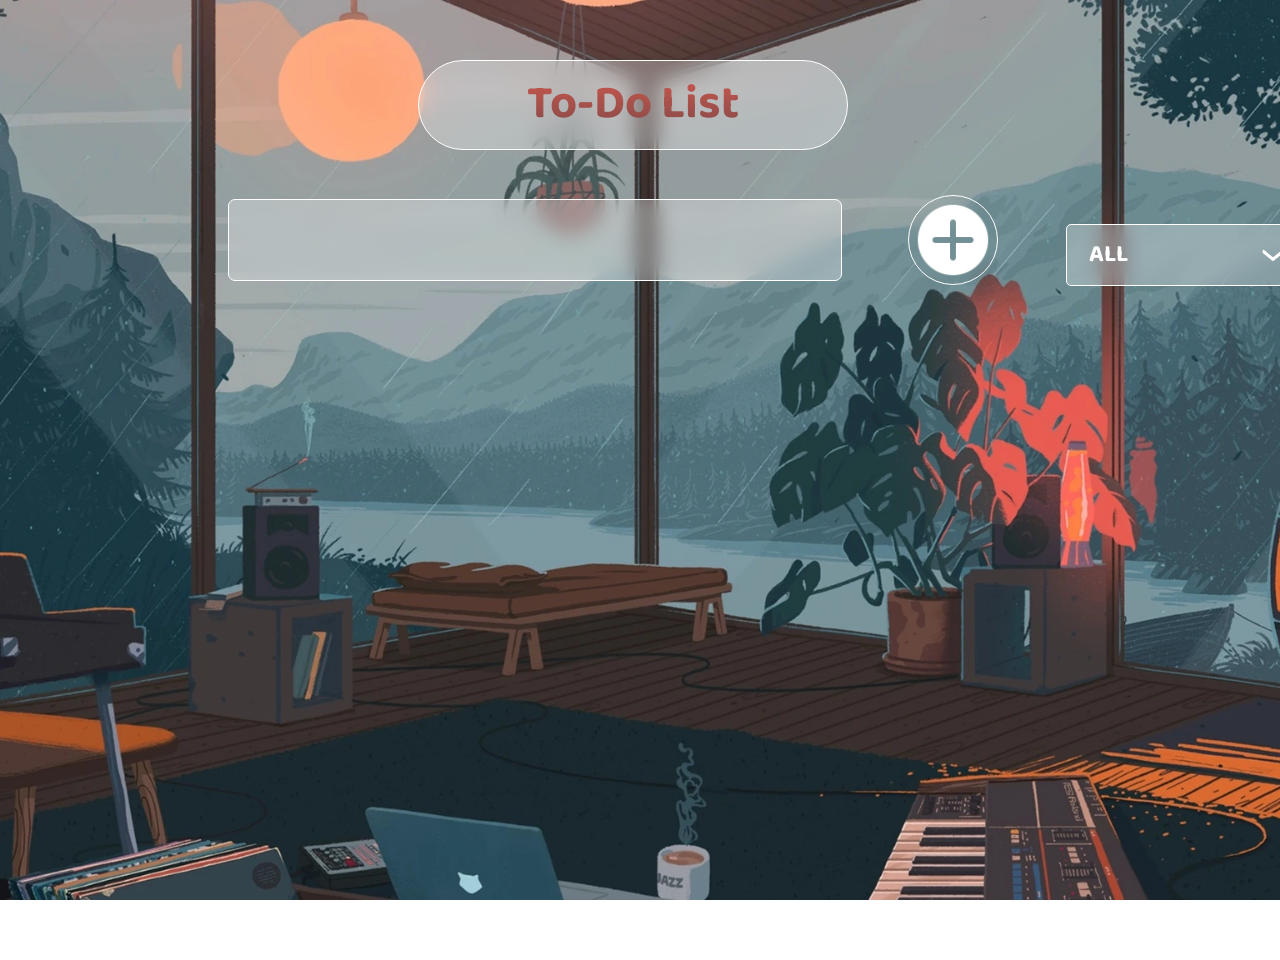
<file: index.html>
<!doctype html>
<html lang="en">

<head>
  <meta charset="UTF-8" />
  <meta name="viewport" content="width=device-width, initial-scale=1.0" />
  <link rel="stylesheet" href="./src/styles/style.css" />
  <link rel="shortcut icon" href="./src/icons/favicon.svg" type="image/x-icon">
  <script src="./script.js" defer></script>
  <title>To-Do List by Bogdara</title>
</head>

<body>
  <div class="todo">
    <div class="todo__title-wrapper">
      <h1 class="todo__title">To-Do List</h1>
    </div>
    <header class="header">
      <form action="" class="header__form header-form">
        <input type="text" class="header-form__input" />
        <button class="header-form__button" type="submit"></button>
      </form>
      <div class="header__filter filter">
        <button class="filter__button filter__text" type="button" data-filter-form-button>All</button>
        <ul class="filter__list filter-list">
          <li class="filter-list__option filter__text" id="all">All</li>
          <li class="filter-list__option filter__text" id="completed">completed</li>
          <li class="filter-list__option filter__text" id="incomplete">incomplete</li>
        </ul>
      </div>
    </header>
    <ul class="todo__list"></ul>
  </div>
</body>

</html>
</file>
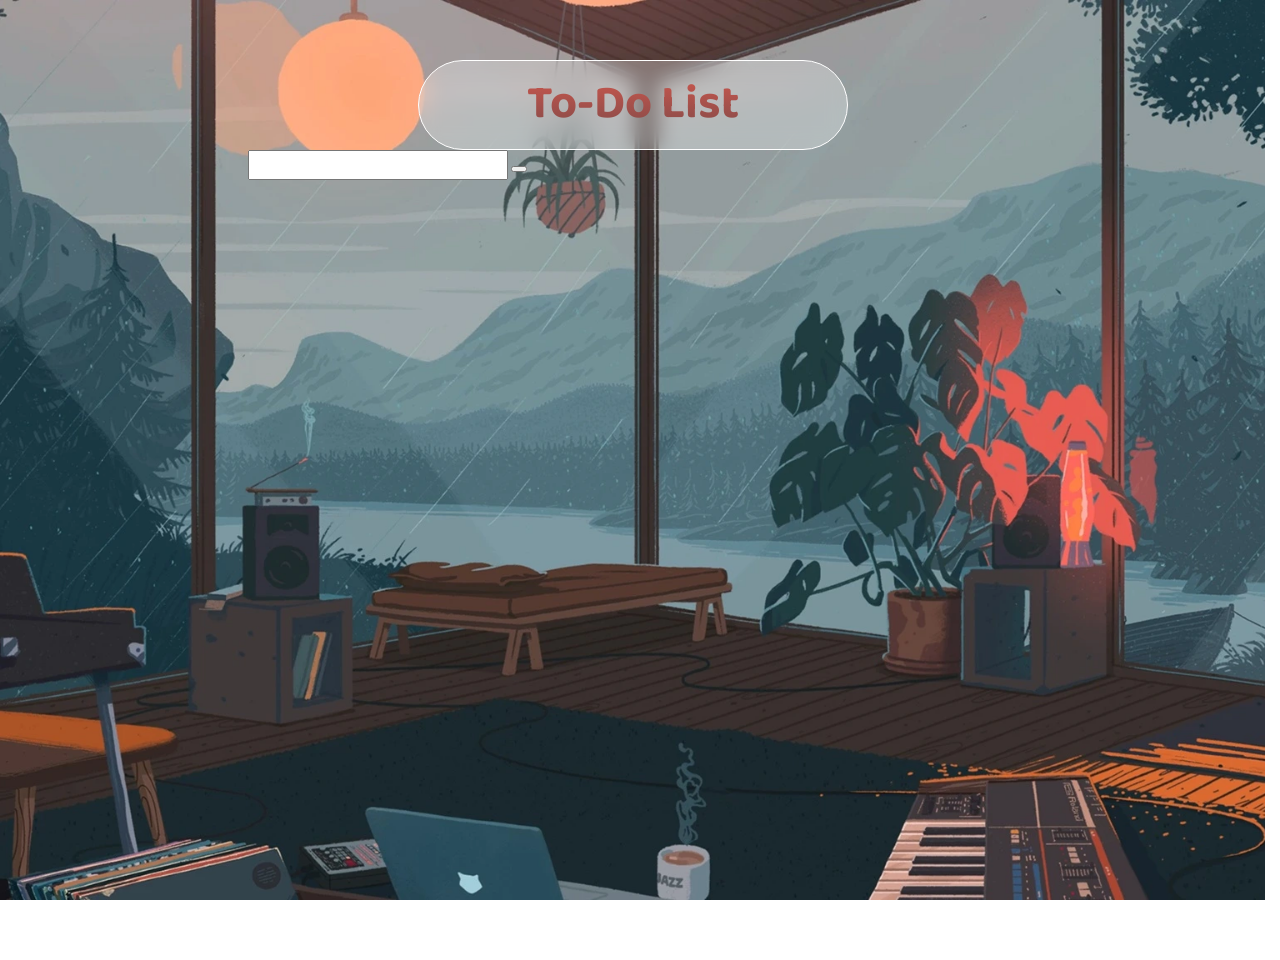
<file: src/index.html>
<!DOCTYPE html>
<html lang="en">
<head>
  <meta charset="UTF-8">
  <meta name="viewport" content="width=device-width, initial-scale=1.0">
  <link rel="stylesheet" href="./styles/style.css">
  <script src="script.js" defer></script>
  <title>To-Do List by Bogdara</title>
</head>
<body>
  <div class="todo">
    <div class="todo__title-wrapper">
      <h1 class="todo__title">
        To-Do List
      </h1>
    </div>
    <form action="" class="todo__form todo-form">
      <input type="text" class="todo-form__input" placeholder=" ">
      <button class="todo-form__button" class="todo-form__button" type="submit"></button>
    </form>
    <ul class="todo__list">
    </ul>
  </div>
</body>
</html>
</file>
<file: src/styles/style.css>
@import url("./normalize.css");
@import url("./fonts.css");
@import url("./variables.css");
@import url("./global.css");

.todo {
  max-width: 770px;
  margin-inline: auto;
}

.todo__title {
  font-size: clamp(1.75rem, 1.1rem + 2.3vw, 4rem);
  line-height: 1;
  background-image: var(--color-gradient);
  -webkit-background-clip: text;
  -webkit-text-fill-color: transparent;
  background-clip: text;
  text-fill-color: transparent;
}

.todo__title-wrapper {
  background-color: var(--color-tranclucent);
  backdrop-filter: var(--blur);
  margin-inline: auto;
  max-width: 430px;
  height: 90px;
  display: flex;
  justify-content: center;
  align-items: center;
  border: var(--border);
  border-radius: var(--border-radius);
  margin-top: 60px;
}

.header__form {
  margin-top: 44px;
  display: flex;
  column-gap: 60px;
  align-items: center;
}

.header-form__input {
  margin-left: -20px;

  width: 614px;
  height: 82px;

  background-color: var(--color-tranclucent);
  backdrop-filter: var(--blur);
  border: var(--border);
  border-radius: 7px;
  color: var(--color-light);

  padding-left: 20px;
  font-size: 24px;

  &:focus,
  &:focus-visible {
    outline: 2px solid var(--color-light);
  }
}

.header-form__button {
  border: none;
  background-color: transparent;
  transition-duration: var(--transition-duration);
  display: flex;
  justify-content: center;

  &::after {
    content: "";
    width: 90px;
    height: 90px;
    background: url("../icons/Plus.svg") center/cover no-repeat;
    backdrop-filter: var(--blur);
    border: var(--border);
    border-radius: 50%;
  }

  &:hover {
    scale: 1.01;
  }
  &:active {
    scale: 0.98;
  }
}

.header {
  display: flex;
  align-items: flex-end;
  column-gap: 62px;
}

.header__filter {
  position: relative;
}

.filter__text {
  border-radius: 2px;
  text-transform: uppercase;

  font-size: 24px;
  color: var(--color-light);
  width: 250px;
  display: flex;
  align-items: center;

  background-color: var(--color-tranclucent);
  backdrop-filter: var(--blur);
  border: var(--border);
  border-radius: 5px;
  padding-inline: 22px;
}
.filter__button {
  position: relative;
  z-index: 200;
  height: 62px;
  font-weight: 700;
  justify-content: space-between;

  &::after {
    content: "";
    background: url(../icons/arrow.svg) center/cover no-repeat;
    width: 40px;
    height: 26px;
  } 
}
.filter__button--active.filter__button::after {
  transform: rotate(180deg);
}


.filter-list__option {
  height: 48px;
  cursor: pointer;
  transition-duration: 0.1s;

  &:hover {
    border-left-width: 5px;
  }
}
.filter__list {
  position: absolute;;
  top: 0%;
  opacity: 0;
  visibility: hidden;
  left: 0;
  transition: opacity 0.1s ease, top 0.25s ease;
}
.filter__list--active {
  top: 100%;
  visibility: visible;
  opacity: 1;
}

.filter-list__option--active {
  background-color: var(--color-light);
}

.todo__list {
  display: grid;
  row-gap: 24px;

  margin-top: 70px;
  padding-bottom: 70px;
}

.todo__list-item {
  width: 730px;
  height: 70px;
  border-radius: var(--border-radius);
  border: var(--border);
  background-color: var(--color-tranclucent);
  backdrop-filter: var(--blur);

  font-size: 20px;
  color: var(--color-light);
  padding-inline: 50px;

  display: flex;
  align-items: center;
  justify-content: space-between;

  opacity: 1;
  transition: opacity 0.3s ease;
}
.todo__list-item--hidden {
    display: none;
}

.todo-item__button {
  display: flex;
  justify-content: center;
  align-items: center;
  background-color: transparent;
  border: none;

  &::after {
    content: "";
    width: 60px;
    height: 42px;
    background: url("../icons/bin.svg") center/cover no-repeat;
  }
  &:hover {
    scale: 1.02;
  }
}

.todo-item__actions {
  display: flex;
  align-items: center;
  column-gap: 10px;
}

.checked-item {
  opacity: 0.4;
}

.checked-item .todo__list-text {
  text-decoration: line-through;
}

.todo__list-text {
  transition: text-decoration 0.3s ease;
}

.checkbox {
  display: flex;
  justify-content: center;
  align-items: center;
  cursor: pointer;
  width: 55px;
  height: 55px;
}
.checkbox__real {
  display: none;
}
.checkbox__custom {
  width: 35px;
  height: 35px;
  border: 3px solid var(--color-light);
  border-radius: 50%;
  position: relative;
}

.checkbox__real:checked + .checkbox__custom::after {
  content: "";
  position: absolute;
  top: 50%;
  left: 50%;
  translate: -50% -50%;
  background: url("../icons/checkbox.svg") center/cover no-repeat;
  width: 40px;
  height: 40px;
}

.todo__list-item--removing {
  animation: fadeOut 0.3s ease-out forwards;
}

@keyframes fadeOut {
  0% {
    opacity: 1;
    transform: translateX(0);
  }
  100% {
    opacity: 0;
    transform: translateX(20px);
  }
}
</file>
